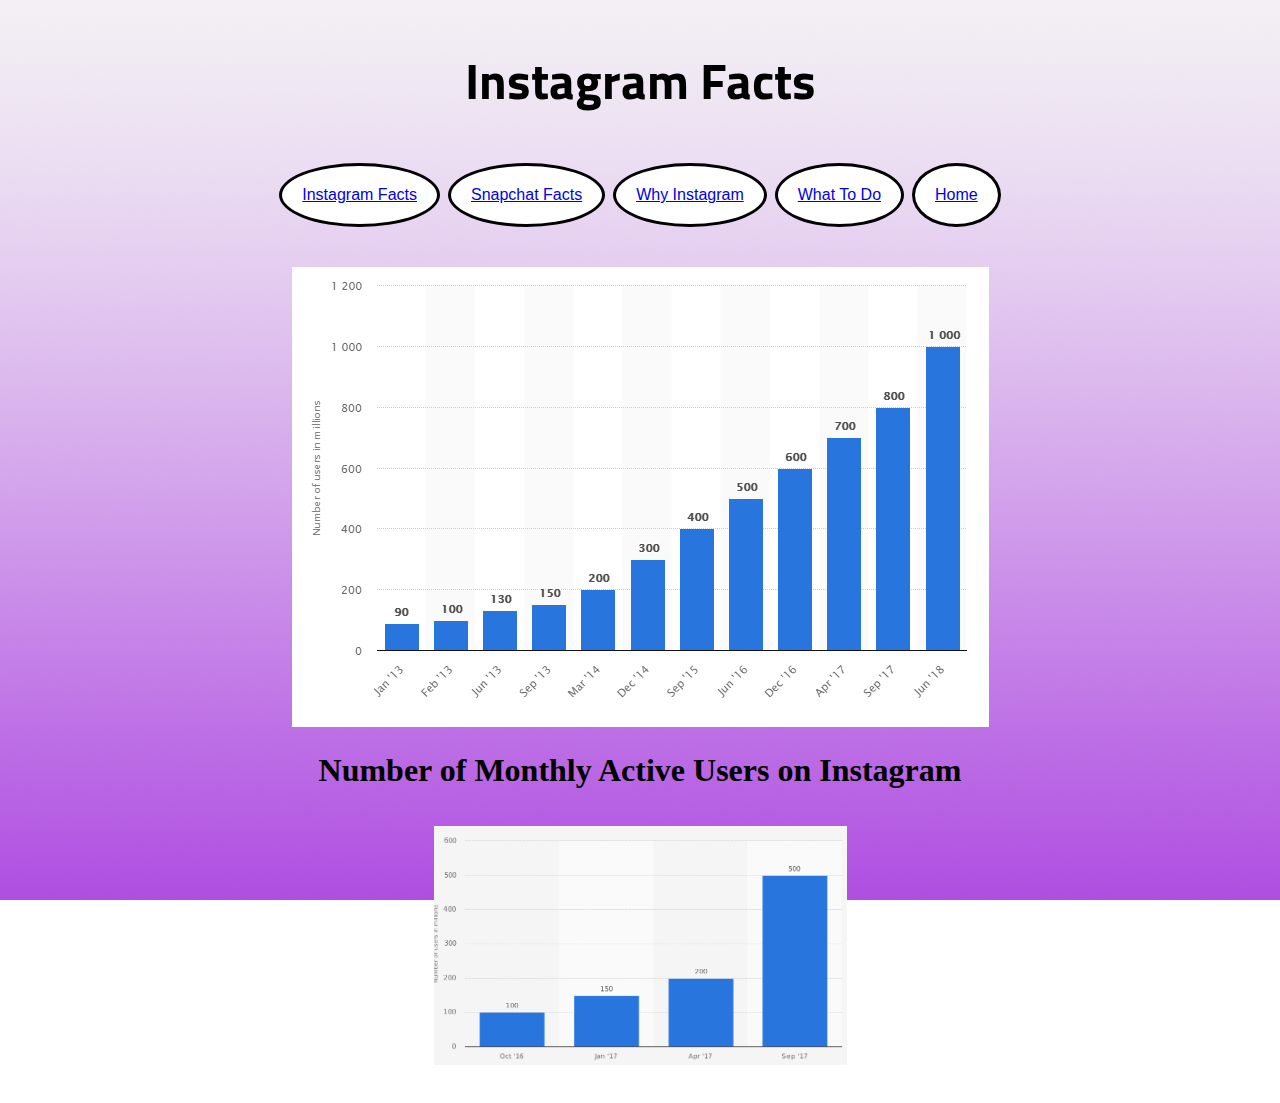
<file: instagramfacts.html>
<!DOCTYPE html>
<html>
 <head>
 <link href="stylesheet.css" type="text/css" rel="stylesheet">
 <link href="https://fonts.googleapis.com/css?family=Titillium+Web" rel="stylesheet">
 </head>
 <div class="header"><center><strong><h2>Instagram Facts</h2></strong></center></div>


 <div class="button"/>
 <center>
  <button> <a href= "instagramfacts.html" class="button1"> Instagram Facts </a> </button>
 <button> <a href= "snapchatfacts.html"class="button2"> Snapchat Facts </a> </button>
 <button> <a href= "whyinstagram.html"class="button4"> Why Instagram </a> </button>
 <button> <a href= "whattodo.html"class="button4"> What To Do </a> </button>
 <button> <a href= "index.html"class="button4"> Home </a> </button>
</center>
<br></br>

<center><div class="grid_instafacts">
      <div class="colspan3">
<img src="images/instastats.PNG"/>
<h1>Number of Monthly Active Users on Instagram<br></br>

<div class="colspan3">
<img src="images/instadailyusers.PNG"/>
</div>
</div></center>














</html>
</file>
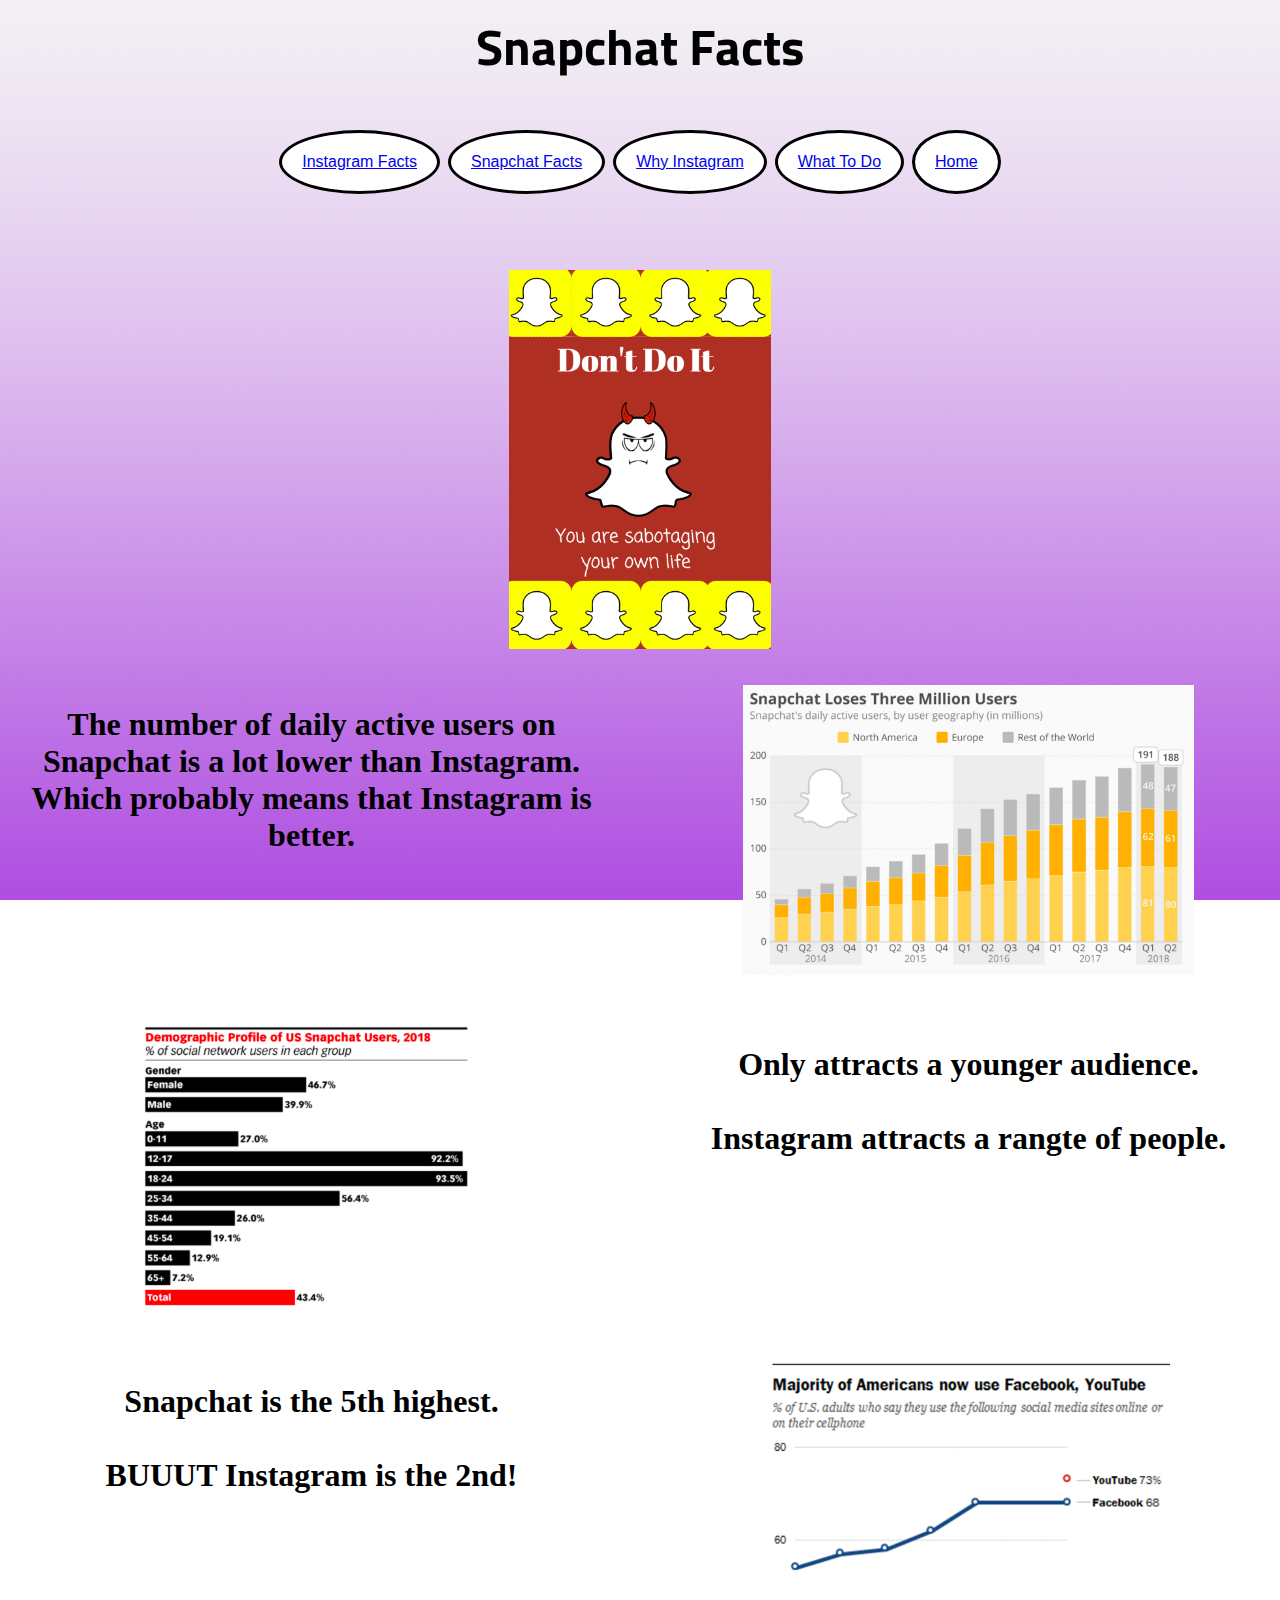
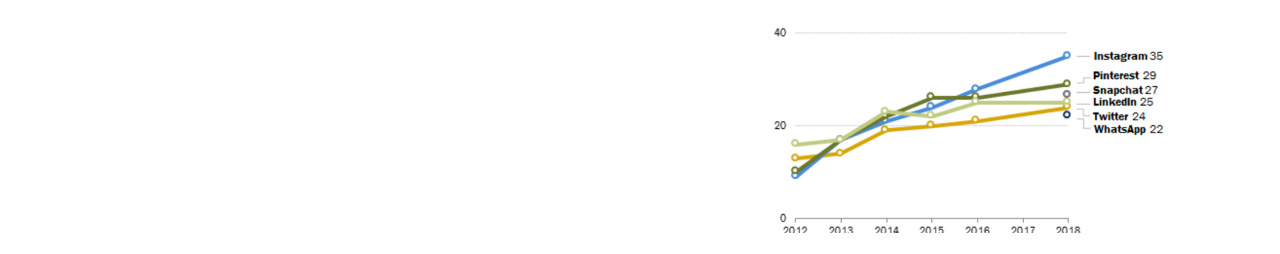
<file: snapchatfacts.html>
<html>
 <html>
 <head>
 <div class="snapbackground"/>
 <link href="stylesheet.css" type="text/css" rel="stylesheet">
 <link href="https://fonts.googleapis.com/css?family=Titillium+Web" rel="stylesheet">
 </head>
 <div class="header"><center><strong><h2>Snapchat Facts</h2></strong></center></div>

 
 <div class="button"/>
 <center>
  <button> <a href= "instagramfacts.html" class="button1"> Instagram Facts </a> </button>
 <button> <a href= "snapchatfacts.html"class="button2"> Snapchat Facts </a> </button>
 <button> <a href= "whyinstagram.html"class="button4"> Why Instagram </a> </button>
 <button> <a href= "whattodo.html"class="button4"> What To Do </a> </button>
 <button> <a href= "index.html"class="button4"> Home </a> </button>
</center>
<br></br>
<br></br>

<center><img src="images/dontdoit.PNG"/></center>
<br></br>

	<center><div class="grid_snapfacts">
      <div class="colspan3">
		<h1>The number of daily active users on Snapchat 
		       is a lot lower than Instagram. Which probably means 
			   that Instagram is better.</h1>
      </div>
	  <div class="colspan3">
	    <img src="images/snapchatusers1.PNG" />
	  </div>
	  <div class="colspan3">
	     <img src="images/teensonly.PNG"/>
	  </div>
	   <div class="colspan3">
	    <h1> Only attracts a younger audience.<br></br> 
		Instagram attracts a rangte of people. </h1>
	   </div>
	   <div class="colspan3">
	    <h1> Snapchat is the 5th highest.<br></br> 
		BUUUT Instagram is the 2nd!</h1>
	   </div>
	    <div class="colspan3">
	     <img src="images/snapchatusers2.PNG"/>
	   </div>
	</div></center>


</div>
</file>
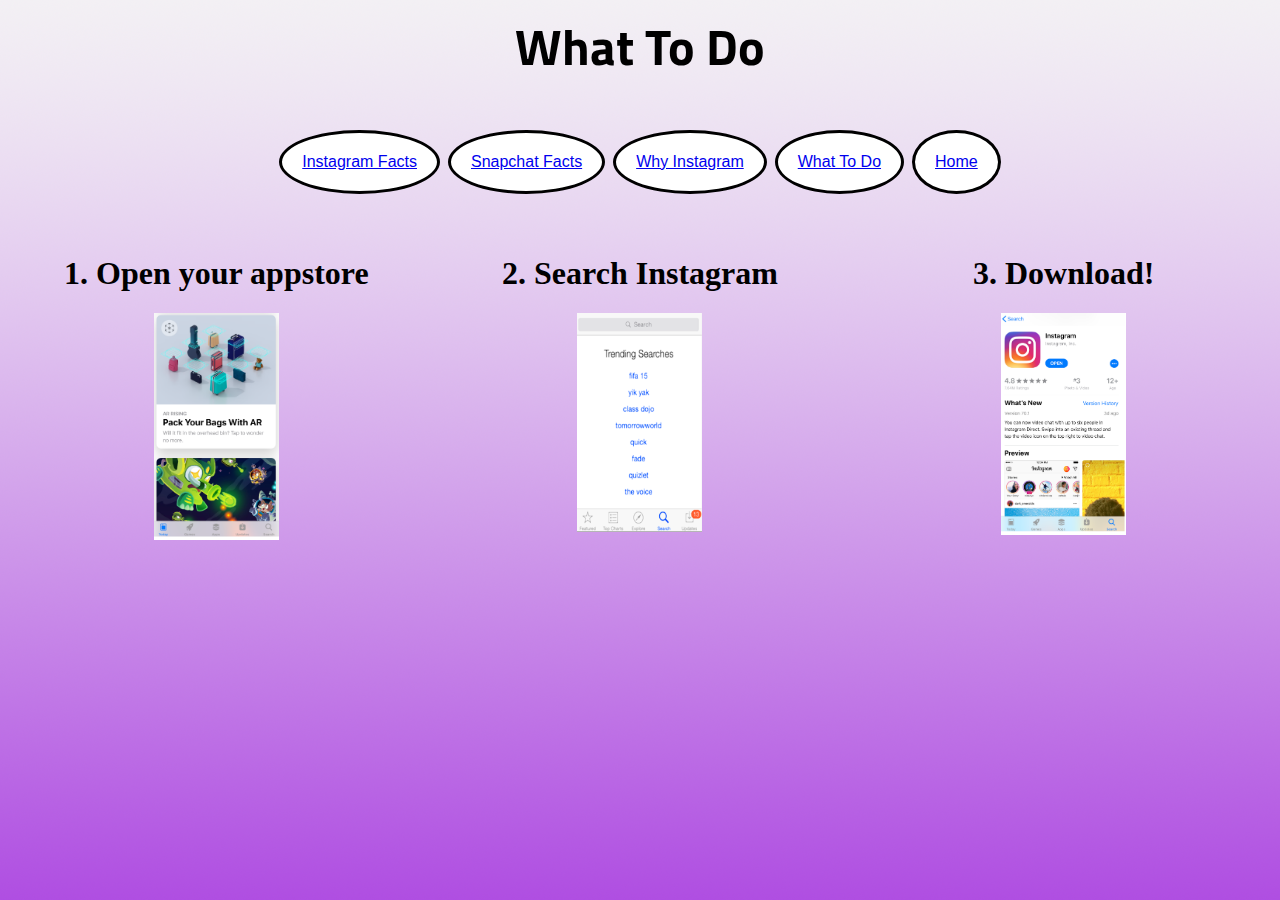
<file: whattodo.html>
<html>
 <html>
 <head>
 <link href="stylesheet.css" type="text/css" rel="stylesheet">
 <link href="https://fonts.googleapis.com/css?family=Titillium+Web" rel="stylesheet">
 </head>
 <div class="header"><center><strong><h2>What To Do</h2></strong></center></div>


 <div class="button"/>
 <center>
  <button> <a href= "instagramfacts.html" class="button1"> Instagram Facts </a> </button>
 <button> <a href= "snapchatfacts.html"class="button2"> Snapchat Facts </a> </button>
 <button> <a href= "whyinstagram.html"class="button4"> Why Instagram </a> </button>
 <button> <a href= "whattodo.html"class="button4"> What To Do </a> </button>
 <button> <a href= "index.html"class="button4"> Home </a> </button>
</center>
<br></br>

<center>
<div class="appstore">
  <div class="colspan2">
	<h1> 1. Open your appstore</h1><img src="images/appstore2.PNG" width="30%"/>
  </div>
  <div class="colspan2">
    <h1> 2. Search Instagram</h1><img src="images/appsearch.PNG" width="30%"/>
   </div>
	<div class="colspan2">
	<h1> 3. Download!</h1><img src="images/appstore3.PNG" width="30%"/>
   </div>
</center>
</file>
<file: stylesheet.css>
/*grid*/


.grid{
	display:grid;  
	border: 5px;
	grid-template-columns: 1fr 1fr 1fr 1fr 1fr 1fr;
	grid-row-gap: 5px;
	grid-gap: 7px;
}

.grid2{
	display:grid;  
	border: 5px;
	grid-template-columns: 1fr 1fr 1fr 1fr 1fr 1fr;
	grid-row-gap: 1px;
	grid-gap: 7px;
}


/*homepage*/

.box{
	border-radius: 5px;
	border: 5px black;
}

.instagramlogo {
	border-style: black 2px dotted;
}

h2 {
	font-family: 'Titillium Web', sans-serif;
	font-size: 50px;
}
 
 p {
	background-color: white;
 }
 
body {
	background-image:url("images/purplegradient.png");
	background-attachment: fixed;
}

button {
    background-color: white;
    border: solid black 3px;
    color: white;
    padding: 20px;
    text-align: center;
    text-decoration: none;
    display: inline-block;
    font-size: 16px;
    margin: 4px 2px;
	border-radius: 50%;
}

header{
	font-family: 'Arvo', serif;
	font-size: 70%;
}

/*instagram facts*/

.grid_instafacts{
	display:grid;  
	border: 5px;
	grid-template-columns: 1fr 1fr 1fr;
	grid-gap: 2px;
 
	}

/*snapchat facts*/



.grid_snapfacts{
	display:grid;  
	border: 5px;
	grid-template-columns: 1fr 1fr 1fr 1fr 1fr 1fr;
	grid-gap: 50px;
}

.colspan1{
	grid-column: span 1;
}

.colspan2{
	grid-column: span 2;
}

.colspan3{
	grid-column: span 3;
}

/*what to do*/

.appstore{
	display:grid;  
	border: 5px;
	grid-template-columns: 1fr 1fr 1fr 1fr 1fr 1fr;
	grid-row-gap: 1px;
	grid-gap: 7px;
}

.appstore2{
	display:grid;  
	border: 5px;
	grid-template-columns: 1fr 1fr 1fr 1fr 1fr 1fr 1fr;
	grid-row-gap: 1px;
	grid-gap: 7px;
}

.whyinsta{
display:grid;  
	border: 5px;
	grid-template-columns: 1fr 1fr 1fr 1fr 1fr 1fr 1fr;
	grid-row-gap: 1px;
	grid-gap: 7px;
}
</file>
